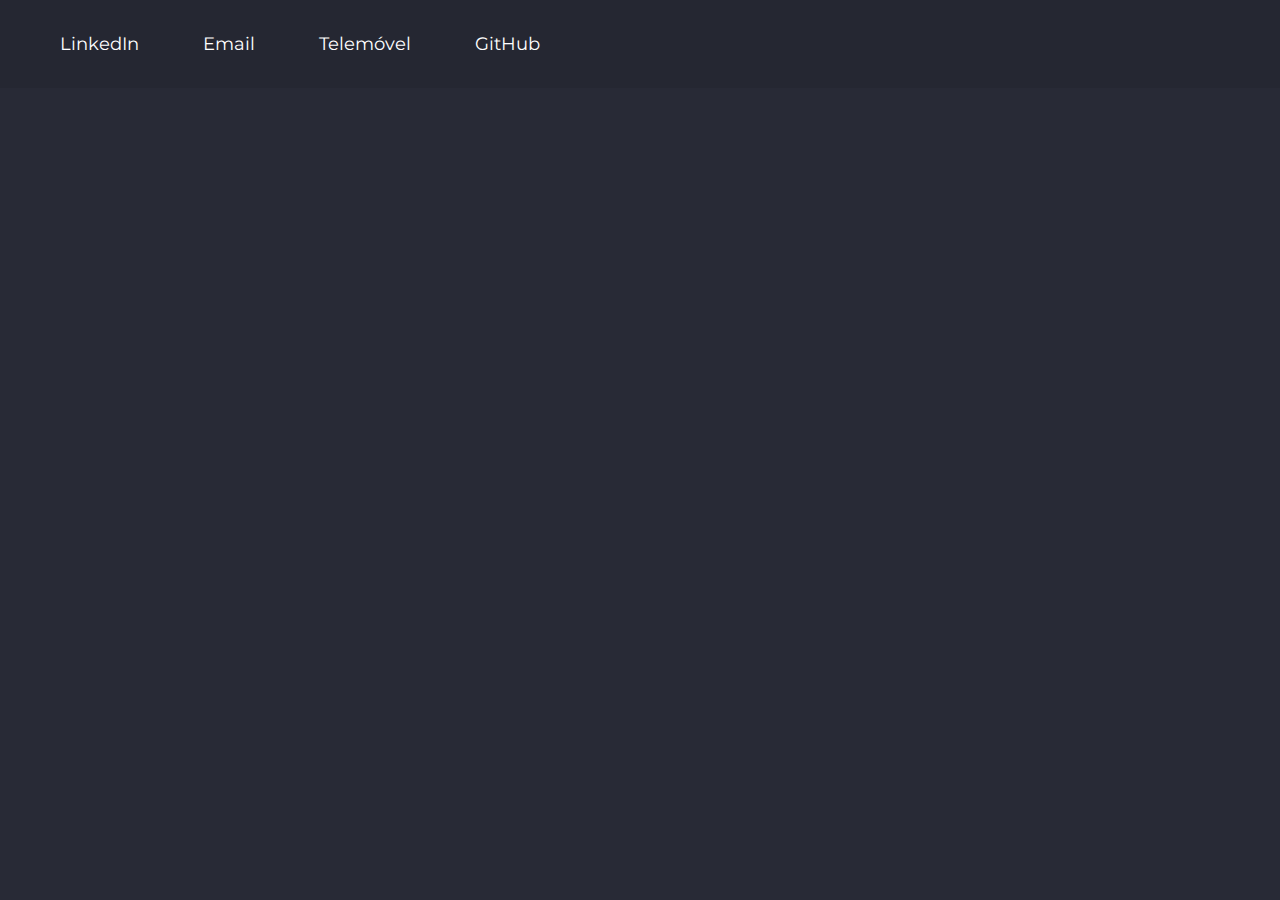
<file: primeiro_html.html>
<!DOCTYPE html>
<html lang="pt-pt">
<head>
  <link rel="icon" href="src/images/favicon.ico" type="image/x-icon" />
  <link href="https://fonts.googleapis.com/css2?family=Montserrat:ital,wght@0,
  100;0,200;0,300;0,400;0,500;0,600;0,700;0,800;0,900;1,100;1,200;1,300;1,400;
  1,500;1,600;1,700;1,800;1,900&display=swap" rel="stylesheet" />
  <meta charset="UTF-8">
  <meta name="viewport" content="width=device-width, initial-scale=1.0">
  <title>Document</title>

  <style>
    * {
      margin:0;
      border: 0;
      padding:0;
    }
    body {
      background:#282a36;
      font-family: 'Montserrat', sans-serif;
    }
    header {
      padding: 30px;
      background: rgba(22, 22, 22, 0.1);
    }
    header div {
      text-align: justify;
    }
    header div a{
      color: white;
      font-size: 18px;
      margin: 0 30px;
      line-height: 28px;
      text-decoration: none;
    }
    header div a:hover {
      color: #1652a0;
      transition: color 500ms;
    }

  </style>
</head>
<body>
  <header>
    <div class="links">
      <a href="https://www.linkedin.com/in/jeriel-zinga-198636176/" target="_blank">LinkedIn</a>
      <a href="mailto:jerryzinga17@gmail.com" target="_blank">Email</a>
      <a href="tel:+351939916405">Telemóvel</a>
      <a href="https://github.com/JerielZi" target="_blank">GitHub</a>
    </div>
  </header>
</body>
</html>
</file>
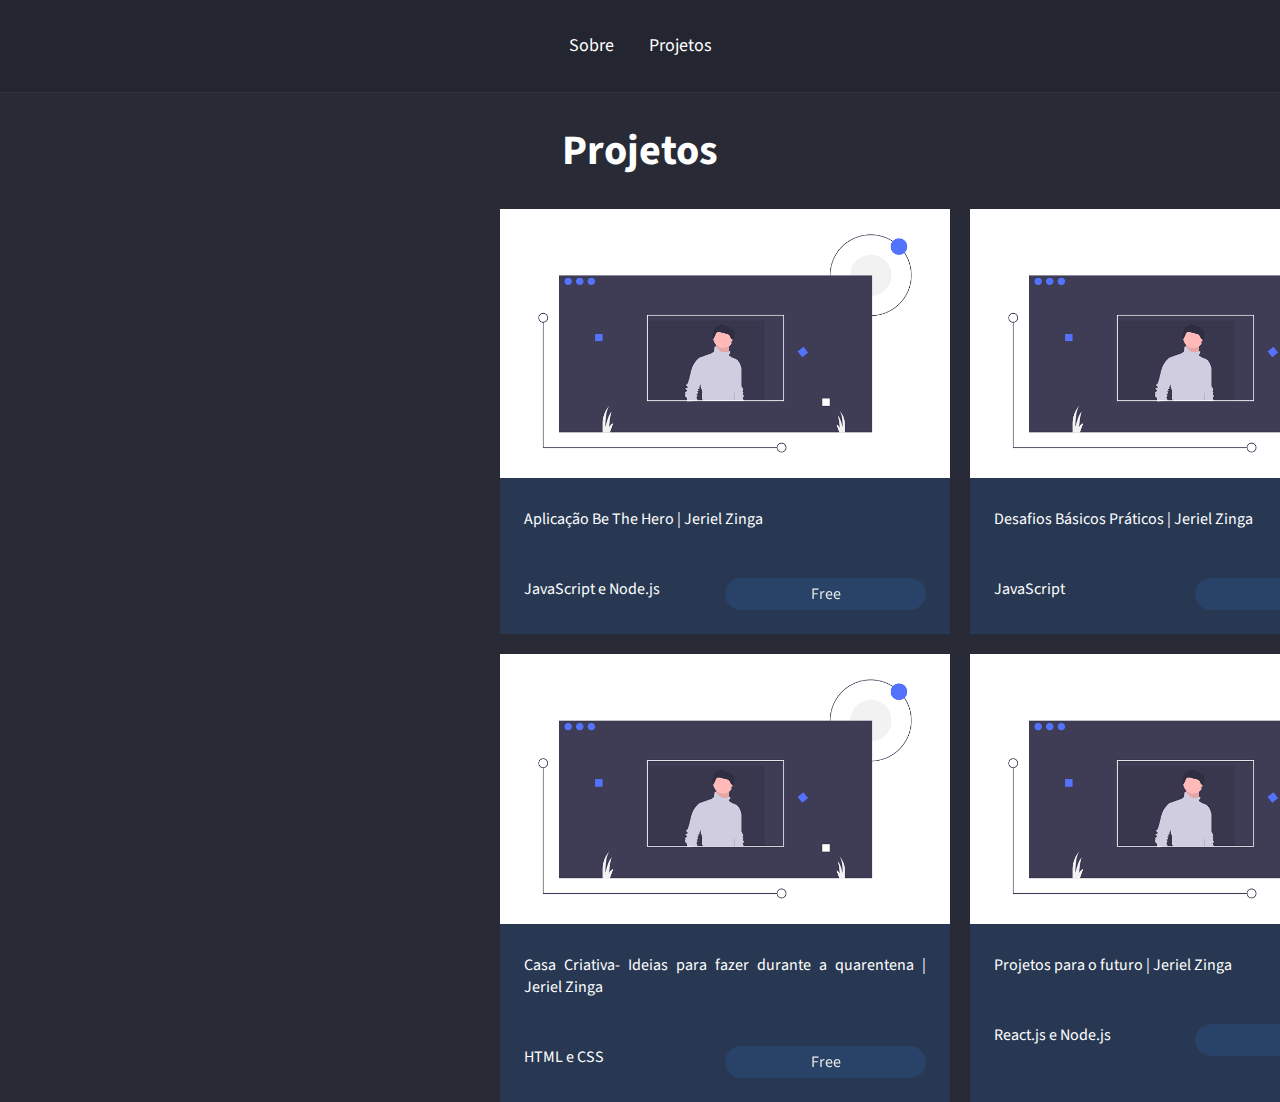
<file: projetos.html>
<!DOCTYPE html>

<html>

<head>
  <title>Jeriel Zinga</title>

  <link href="https://fonts.googleapis.com/icon?family=Material+Icons"
      rel="stylesheet">
  <link rel="stylesheet" href="styles.css">
  <link rel="shortcut icon" href="/src/images/favicon.ico" type="image/x-icon">
</head>

<body>
  <header>
    <div class="links">
      <a href="index.html">Sobre</a>
      <a href="projetos.html">Projetos</a>
    </div>
  </header>
  <div id="wrapper">
    <h1>Projetos</h1>
  </div>

  <section class="cards">

    <div class="card" id="be-the-hero">
      <div class="cards_image_container">
        <img src="src/images/portfolio_website.png" alt="GitHub do projeto">
      </div>
      <div class="card_content">
        <p>Aplicação Be The Hero | Jeriel Zinga</p>
      </div>
      <div class="card_info">
        <p>JavaScript e Node.js </p>
        <p class="card_price">Free</p>
      </div>
    </div>

    <div class="card" id="desafiosBasicos">
      <div class="cards_image_container">
        <img src="src/images/portfolio_website.png" alt="GitHub do projeto">
      </div>
      <div class="card_content">
        <p>Desafios Básicos Práticos | Jeriel Zinga</p>
      </div>
      <div class="card_info">
        <p>JavaScript</p>
        <p class="card_price">Free</p>
      </div>
    </div>

    <div class="card" id="Html_CSS">
      <div class="cards_image_container">
        <img src="src/images/portfolio_website.png" alt="GitHub do projeto">
      </div>
      <div class="card_content">
        <p>Projetos relacionados a HTML e CSS | Jeriel Zinga</p>
      </div>
      <div class="card_info">
        <p>HTML e CSS</p>
        <p class="card_price">Free</p>
      </div>
    </div>

    <div class="card" id="CasaCriativa">
      <div class="cards_image_container">
        <img src="src/images/portfolio_website.png" alt="GitHub do projeto">
      </div>
      <div class="card_content">
        <p>Casa Criativa- Ideias para fazer durante a quarentena | Jeriel Zinga</p>
      </div>
      <div class="card_info">
        <p>HTML e CSS </p>
        <p class="card_price">Free</p>
      </div>
    </div>

    <div class="card" id="hello-world">
      <div class="cards_image_container">
        <img src="src/images/portfolio_website.png" alt="GitHub do projeto">
      </div>
      <div class="card_content">
        <p>Projetos para o futuro | Jeriel Zinga</p>
      </div>
      <div class="card_info">
        <p>React.js e Node.js </p>
        <p class="card_price">Free</p>
      </div>
    </div>

    <div class="card" id="be-the-hero">
      <div class="cards_image_container">
        <img src="src/images/portfolio_website.png" alt="GitHub do projeto">
      </div>
      <div class="card_content">
        <p>Projetos para o futuro | Jeriel Zinga</p>
      </div>
      <div class="card_info">
        <p>PHP e Bootstrap </p>
        <p class="card_price">Free</p>
      </div>
    </div>

  </section>

  <div class="modal-overlay">
    <div class="modal">
      <a class="close-modal">
        <i class="material-icons">close</i>
      </a>

      <div class="modal-content">
        <iframe src="" frameborder="0"></iframe>
      </div>

    </div>

  </div>

  <script src="scripts.js"></script>

</body>

</html>
</file>
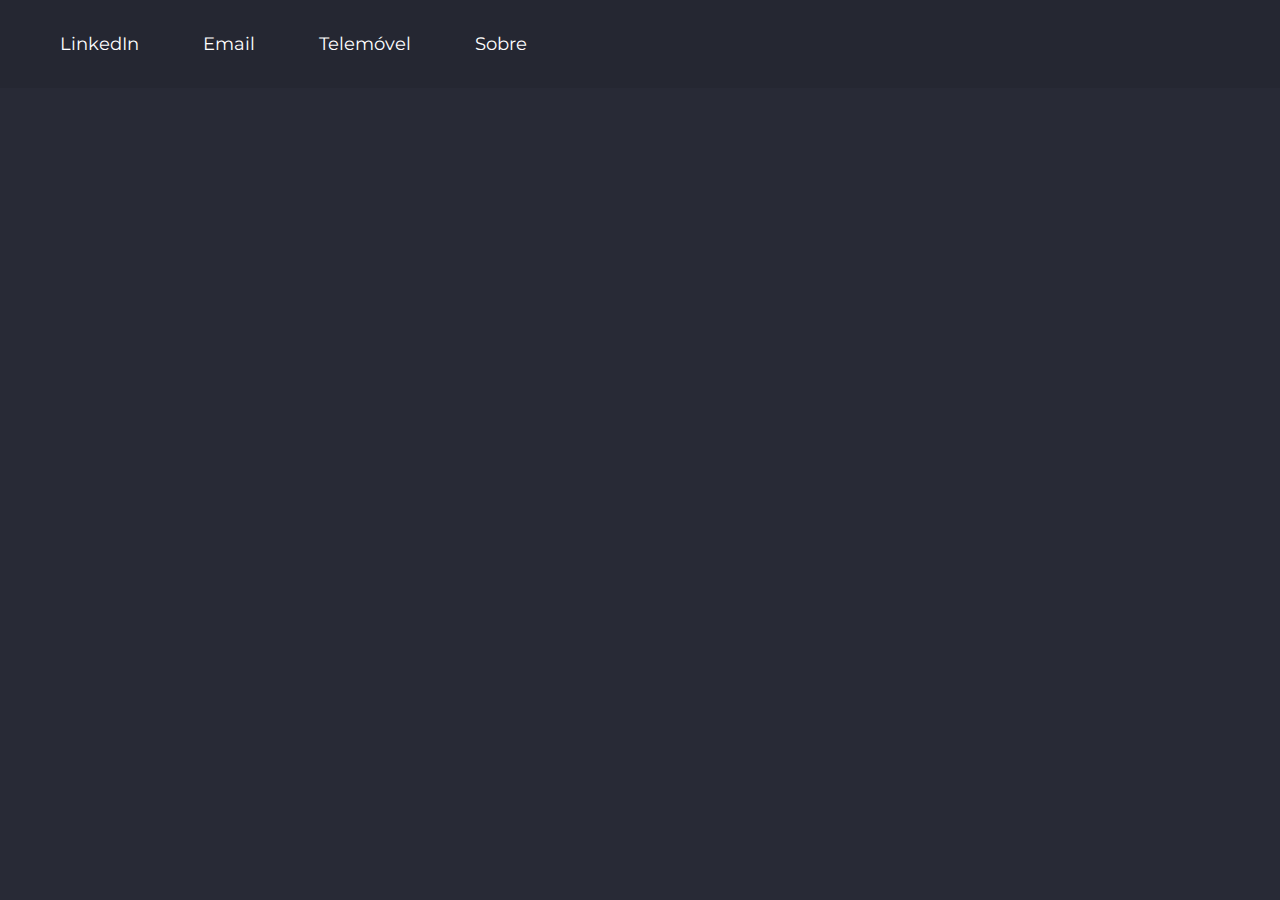
<file: Desafios/primeiro_html.html>
<!DOCTYPE html>
<html lang="pt-pt">
<head>
  <link rel="icon" href="../src/images/favicon.ico" type="image/x-icon" />
  <link rel="stylesheet" href="styles.css">
  <meta charset="UTF-8">
  <meta name="viewport" content="width=device-width, initial-scale=1.0">
  <title>Jeriel Zinga</title>

</head>
<body>
  <header>
    <div class="links">
      <a href="https://www.linkedin.com/in/jeriel-zinga-198636176/" target="_blank">LinkedIn</a>
      <a href="mailto:jerryzinga17@gmail.com" target="_blank">Email</a>
      <a href="tel:+351939916405">Telemóvel</a>
      <a href="/" target="_blank">Sobre</a>
    </div>
  </header>
</body>
</html>
</file>
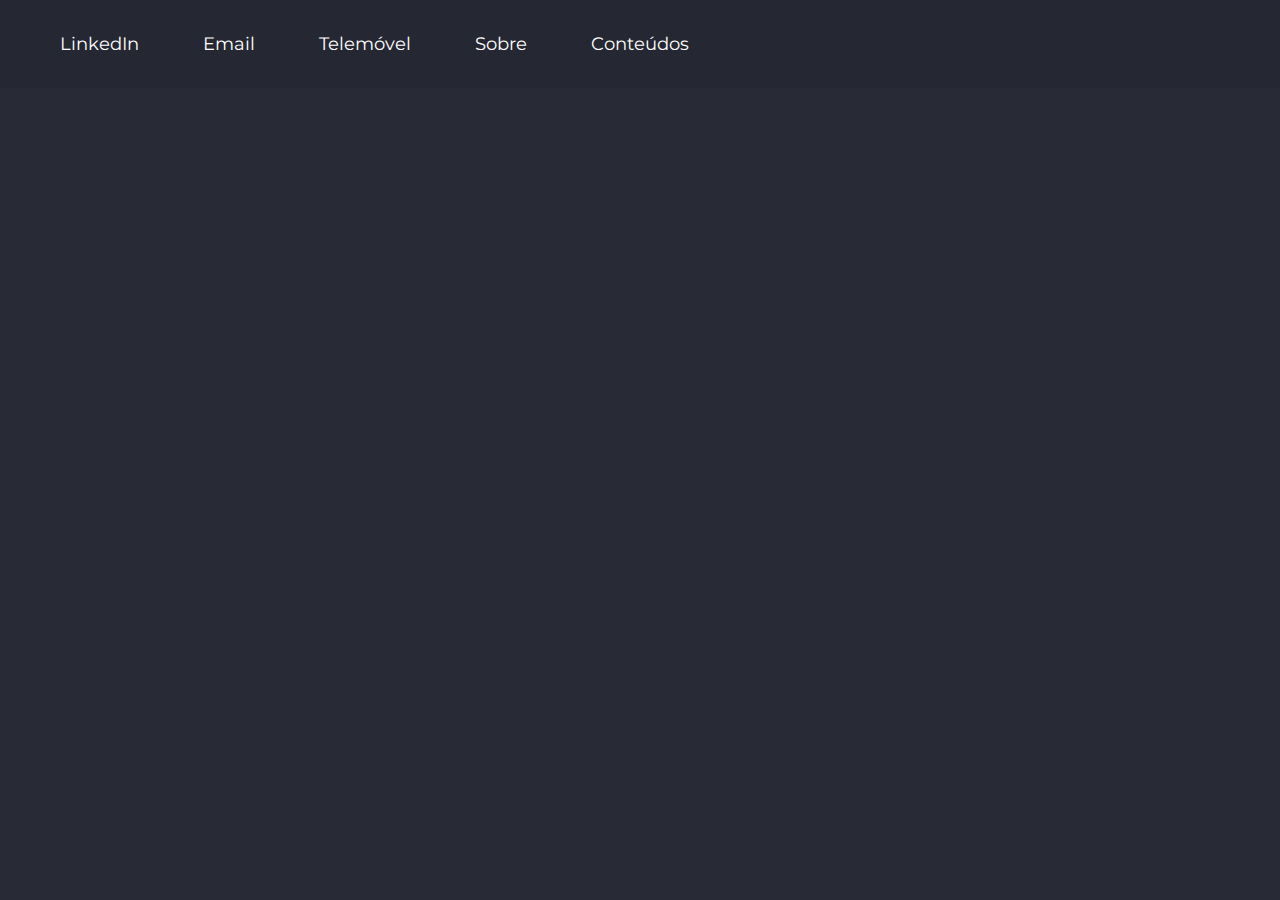
<file: Desafios/Pages/PaginaInicial/primeiro_html.html>
<!DOCTYPE html>
<html lang="pt-pt">
<head>
  <link rel="icon" href="../../../src/images/favicon.ico" type="image/x-icon" />
  <link rel="stylesheet" href="styles.css">
  <meta charset="UTF-8">
  <meta name="viewport" content="width=device-width, initial-scale=1.0">
  <title>Jeriel Zinga</title>

</head>
<body>
  <header>
    <div class="links">
      <a href="https://www.linkedin.com/in/jeriel-zinga-198636176/" target="_blank">LinkedIn</a>
      <a href="mailto:jerryzinga17@gmail.com" target="_blank">Email</a>
      <a href="tel:+351939916405">Telemóvel</a>
      <a href="/Desafios/Pages/PaginaSobre/pagina_sobre.html" target="_blank">Sobre</a>
      <a href="/Desafios/Pages/PaginaConteudo/pagina_conteudo.html" target="_blank">Conteúdos</a>
    </div>
  </header>
</body>
</html>
</file>
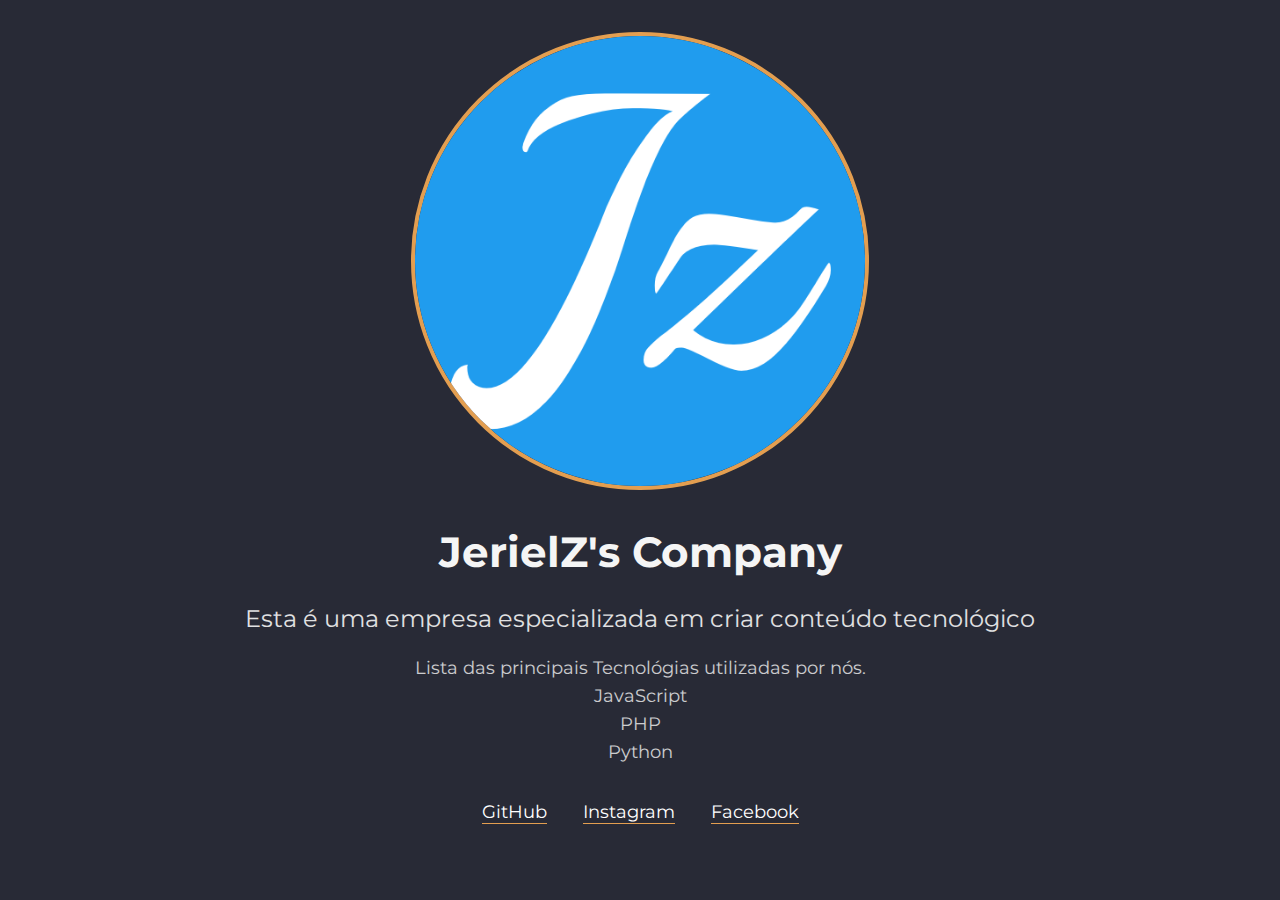
<file: Desafios/Pages/PaginaSobre/pagina_sobre.html>
<!DOCTYPE html>
<html lang="pt-pt">
<head>
  <link rel="stylesheet" href="styles.css">
  <link rel="shortcut icon" href="../../../src/images/favicon.ico" type="image/x-icon">
  <meta charset="UTF-8">
  <meta name="viewport" content="width=device-width, initial-scale=1.0">
  <title>Sobre</title>
</head>
<body>
  <div id="wrapper">
    <img src="/src/images/android-chrome-512x512.png" alt="Logo da Empresa Jz">
    <h1>JerielZ's Company</h1>
    <h2>Esta é uma empresa especializada em criar conteúdo tecnológico</h2>
    <ul>Lista das principais Tecnológias utilizadas por nós.
      <li>JavaScript</li>
      <li>PHP</li>
      <li>Python</li>
    </ul>
  </div>

  <div class="links" id="links-footer">
    <a href="https://github.com/JerielZi" target="_blank">GitHub</a>
    <a href="https://www.instagram.com/jerryzinga/" target="_blank">Instagram</a>
    <a href="https://www.facebook.com/jeriel.zinga" target="_blank">Facebook</a>
  </div>
  
</body>
</html>
</file>
<file: styles.css>
@import "https://fonts.googleapis.com/css2?family=Source+Sans+Pro:ital,wght@0,200;0,300;0,400;0,600;0,700;0,900;1,200;1,300;1,400;1,600;1,700;1,900&display=swap";

:root {
  --color-green: #50fa7b;
  --color-myblue: #2c7ee92a;
}

* {
  margin: 0;
  padding: 0;
  border: 0;
}

body {
  background:#282a36;
  font-family: 'Source Sans Pro', sans-serif;
  color: white;
}

header {
  padding: 32px;
  border-bottom: 1px solid #333;
  background: rgba(0, 0, 0, 0.1);
}

.links {
  text-align: center;
}

.links a {
  color: white;
  font-size: 18px;
  line-height: 28px;
  margin: 0 16px;
  text-decoration: none;
}

.links a:hover {
  color: var(--color-green);
  transition: color 400ms;
}

#wrapper {
  text-align: center;
  padding: 32px;
}

#wrapper img {
  border-radius: 50%;
  border: 3px solid var(--color-green);
  margin-bottom: 32px;
  height: 300px;
}

#wrapper h1 {
  font-size: 42px;
  line-height: 52px;
  font-weight: bold;
}

#wrapper h2 {
  font-size: 24px;
  line-height: 34px;
  font-weight: normal;
  margin-top: 8px;
  opacity: 0.8;
}

#wrapper p {
  max-width: 500px;
  margin: 32px auto;
  font-size: 24px;
  line-height: 34px;
}
#wrapper p a {
  color: var(--color-green);
}

#links-footer a {
  border-bottom: 1px solid var(--color-green);
}

/*==== CARDS ====*/
.cards {
  max-width: 900px;
  margin: 0 500px;
  display: grid;
  grid-template-columns: 1fr 1fr 1fr;
  gap: 20px;
  text-align: justify;
}

.card {
  background-color: var(--color-myblue);
  height: auto;
}

.cards_image_container {
  width: 100%;
}

.cards_image_container img {
  /* height: 200px; */
  width: 450px;
}

.card_content,
.card_info {
  padding: 24px;
}

.card_info {
  display: grid;
  grid-template-columns: 1fr 1fr;
}

.card_price {
  background-color: var(--color-myblue);
  filter: brightness(90%);
  padding: 5px 20px;
  border-radius: 20px;
  text-align: center;
}

/*==== MODAL ====*/
.modal-overlay {
  background-color: rgba(0, 0, 0, 0.7);
  width: 100%;
  height: 100%;
  position: fixed;
  top: 0;
  opacity: 0;
  visibility: hidden;
}

.modal {
  background-color: white;
  width: 90%;
  height: 95%;
  margin: 5vh auto;
  position: relative;
}

.modal .close-modal {
  color: black;
  position: absolute;
  right: 8px;
  top: 8px;
  cursor: pointer;
}

/*==== MODAL.ACTIVE ====*/
.modal-overlay.active {
  opacity: 1;
  visibility: visible;
}

/*==== Iframe ====*/
iframe {
  width: 100%;
  height: 95%;
  position: absolute;
  top: 5%;
}
</file>
<file: Desafios/styles.css>
@import "https://fonts.googleapis.com/css2?family=Montserrat:ital,wght@0,100;0,200;0,300;0,400;0,500;0,600;0,700;0,800;0,900;1,100;1,200;1,300;1,400;1,500;1,600;1,700;1,800;1,900&display=swap";

* {
  margin:0;
  border: 0;
  padding:0;
}
body {
  background:#282a36;
  font-family: 'Montserrat', sans-serif;
}
header {
  padding: 30px;
  background: rgba(22, 22, 22, 0.1);
}
header div {
  text-align: justify;
}
header div a{
  color: white;
  font-size: 18px;
  margin: 0 30px;
  line-height: 28px;
  text-decoration: none;
}
header div a:hover {
  color: #1652a0;
  transition: color 500ms;
}
</file>
<file: Desafios/Pages/PaginaInicial/styles.css>
@import "https://fonts.googleapis.com/css2?family=Montserrat:ital,wght@0,100;0,200;0,300;0,400;0,500;0,600;0,700;0,800;0,900;1,100;1,200;1,300;1,400;1,500;1,600;1,700;1,800;1,900&display=swap";

* {
  margin:0;
  border: 0;
  padding:0;
}
body {
  background:#282a36;
  font-family: 'Montserrat', sans-serif;
}
header {
  padding: 30px;
  background: rgba(22, 22, 22, 0.1);
}
header div {
  text-align: justify;
}
header div a{
  color: white;
  font-size: 18px;
  margin: 0 30px;
  line-height: 28px;
  text-decoration: none;
}
header div a:hover {
  color: #1652a0;
  transition: color 500ms;
}
</file>
<file: Desafios/Pages/PaginaSobre/styles.css>
@import "https://fonts.googleapis.com/css2?family=Montserrat:ital,wght@0,100;0,200;0,300;0,400;0,500;0,600;0,700;0,800;0,900;1,100;1,200;1,300;1,400;1,500;1,600;1,700;1,800;1,900&display=swap";

:root {
  --color-orange: #f8ab53e5;
}
* {
  margin: 0;
  padding: 0;
  border: 0;
}

body {
  background: #282a36;
  font-family: 'Montserrat', sans-serif;
  color: whitesmoke;
  margin: 32px;
}

#wrapper {
  text-align: center;
  margin: 10px auto;
}

#wrapper img {
  border-radius: 50%;
  margin-bottom: 32px;
  border: 4px solid var(--color-orange);
  height: 450px;
}

#wrapper h1 {
  margin-bottom: 24px;
  font-size: 42px;
  font-weight: bold;
  line-height: 52px;
}

#wrapper h2 {
  margin-bottom: 18px;
  font-size: 24px;
  line-height: 34px;
  font-weight: normal;
  opacity: .9;
}

#wrapper ul {
  font-size: 18px;
  line-height: 28px;
  font-weight: normal;
  list-style: none;
  opacity: .8;
}

.links {
  text-align: center;
  margin: 32px;
}

.links a {
  margin: 0px 16px;
  color: white;
  font-size: 18px;
  line-height: 28px;
  text-decoration: none;
  border-bottom: 1px solid var(--color-orange);
}

.links a:hover {
  color: var(--color-orange);
}
</file>
